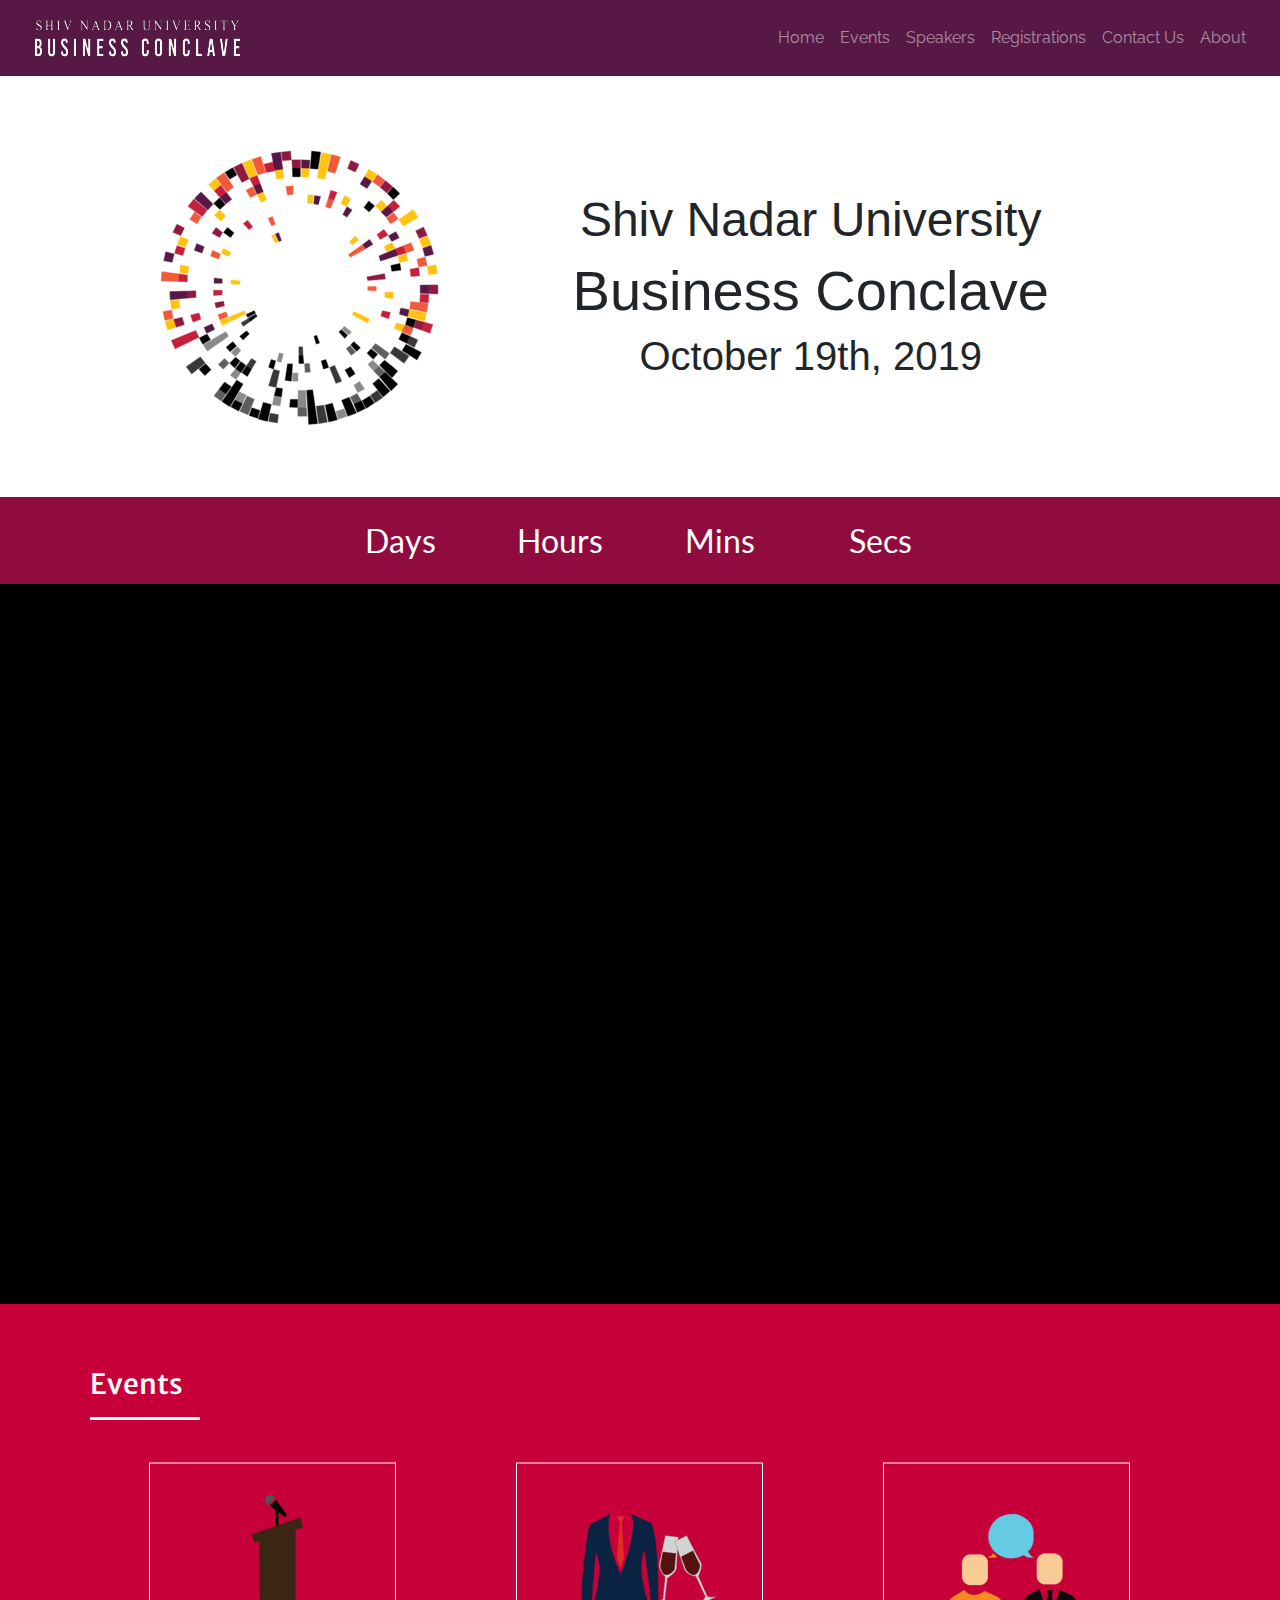
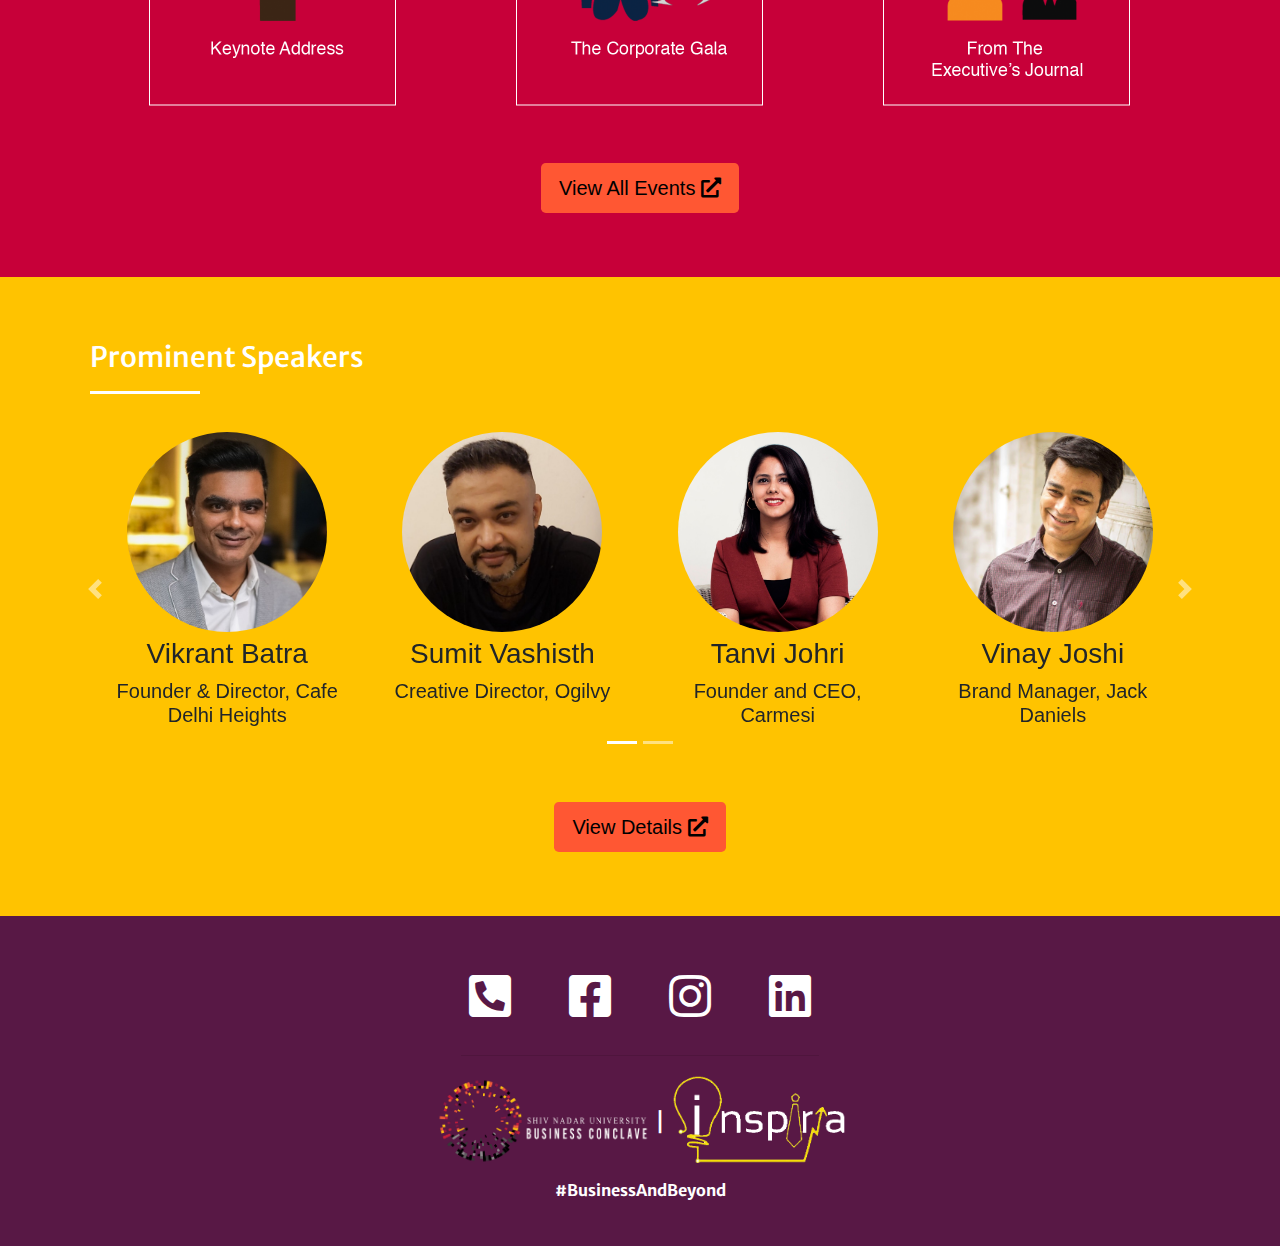
<file: index.html>
<!DOCTYPE html>
<html lang="en" dir="ltr">

<head>
  <meta charset="utf-8">
  <meta name="viewport" content="width=device-width, initial-scale=1.0">
  <title>SNU Business Conclave 2019</title>
  <link rel="icon" href="images/favicon.png">
  <link rel="stylesheet" href="https://stackpath.bootstrapcdn.com/bootstrap/4.3.1/css/bootstrap.min.css" integrity="sha384-ggOyR0iXCbMQv3Xipma34MD+dH/1fQ784/j6cY/iJTQUOhcWr7x9JvoRxT2MZw1T" crossorigin="anonymous">
  <link href="https://cdnjs.cloudflare.com/ajax/libs/font-awesome/5.10.2/css/all.css" rel="stylesheet">
  <link href="https://fonts.googleapis.com/css?family=Lato:900|Merriweather+Sans:300|Raleway:700&display=swap" rel="stylesheet">
  <script src="https://code.jquery.com/jquery-3.3.1.slim.min.js" integrity="sha384-q8i/X+965DzO0rT7abK41JStQIAqVgRVzpbzo5smXKp4YfRvH+8abtTE1Pi6jizo" crossorigin="anonymous"></script>
  <script src="https://cdnjs.cloudflare.com/ajax/libs/popper.js/1.14.7/umd/popper.min.js" integrity="sha384-UO2eT0CpHqdSJQ6hJty5KVphtPhzWj9WO1clHTMGa3JDZwrnQq4sF86dIHNDz0W1" crossorigin="anonymous"></script>
  <script src="https://stackpath.bootstrapcdn.com/bootstrap/4.3.1/js/bootstrap.min.js" integrity="sha384-JjSmVgyd0p3pXB1rRibZUAYoIIy6OrQ6VrjIEaFf/nJGzIxFDsf4x0xIM+B07jRM" crossorigin="anonymous"></script>
  <link rel="stylesheet" href="styles.css">
</head>

<body>
  <nav class="navbar sticky-top navbar-expand-lg navbar-dark">
    <a class="navbar-brand"><img src="images/brand.png" alt="Brand Image"></a>
    <button class="navbar-toggler" type="button" data-toggle="collapse" data-target="#navbarNav" aria-controls="navbarNav" aria-expanded="false" aria-label="Toggle navigation">
      <span class="navbar-toggler-icon"></span>
    </button>
    <div class="collapse navbar-collapse" id="navbarNav">
      <div class="ml-auto">
        <ul class="navbar-nav">
          <li class="nav-item">
            <a data-toggle="collapse" data-target="#navbarNav" class="nav-link scroll" href=".main-div">Home</a>
          </li>
          <li class="nav-item">
            <a data-toggle="collapse" data-target="#navbarNav" class="nav-link scroll" href="events.html" onclick="window.open('events.html','_self')">Events</a>
          </li>
          <li class="nav-item">
            <a data-toggle="collapse" data-target="#navbarNav" class="nav-link scroll" href="speakers.html" onclick="window.open('speakers.html','_self')">Speakers</a>
          </li>
          <li class="nav-item">
            <a href="registrations.html" onclick="window.open('registrations.html','_self')" data-toggle="collapse" data-target="#navbarNav" class="nav-link">Registrations</a>
          </li>
          <li class="nav-item">
            <a data-toggle="collapse" data-target="#navbarNav" class="nav-link scroll" href=".footer">Contact Us</a>
          </li>
          <li class="nav-item">
            <a href="about.html" onclick="window.open('about.html','_self')" data-toggle="collapse" data-target="#navbarNav" class="nav-link">About</a>
          </li>
        </ul>
      </div>
    </div>
  </nav>

  <div class="main-div padding-home center-align">
    <div class="row">
      <div class="col-lg-4">
        <img class="spinner" src="images/spinner.png" alt="">
      </div>
      <div class="col-lg-8 padding-tp">
        <h1>Shiv Nadar University</h1>
        <h2 class="BC">Business Conclave</h2>
        <h2>October 19th, 2019</h2>
      </div>
    </div>
  </div>
  <div class="row cd-div" style="background-color: #900c3f;">
    <div class="countdown col-3">
      <span class="days"></span>
      <span class="cspan">Days</span>
    </div>
    <div class="countdown col-3">
      <span class="hours"></span>
      <span class="cspan">Hours</span>
    </div>
    <div class="countdown col-3">
      <span class="mins"></span>
      <span class="cspan">Mins</span>
    </div>
    <div class="countdown col-3">
      <span class="secs"></span>
      <span class="cspan">Secs</span>
    </div>
  </div>

  <div class="trailer">
    <iframe width="853" height="480" src="https://www.youtube.com/embed/M_-v1mjQVXk" frameborder="0" allow="accelerometer; autoplay; encrypted-media; gyroscope; picture-in-picture" allowfullscreen></iframe>
  </div>

  <div class="events padding" id="events">
    <div class="heading">
      <h3>Events</h3>
      <hr align="left">
    </div>
    <div class="row">
      <div class="col-md-4">
        <button type="button" class="e-btn" data-toggle="modal" data-target="#exampleModal1">
          <img class="ev-img" src="images/keynote_outer.png" alt="Event 1">
        </button>

        <div class="modal fade" id="exampleModal1" tabindex="-1" role="dialog" aria-labelledby="exampleModalLabel1" aria-hidden="true">
          <div class="modal-dialog" role="document">
            <div class="modal-content">
              <div class="modal-header">
                <h5 class="modal-title" id="exampleModalLabel1">Keynote Address</h5>
                <button type="button" class="close" data-dismiss="modal" aria-label="Close">
                  <span aria-hidden="true">&times;</span>
                </button>
              </div>
              <div class="modal-body center-align">
                <img src="images/keynote.png" alt="">
                <div class="ev-desc">For our delegates, a refreshing and insightful Keynote speech shall mark the start of this to-be eventful day.</div>
              </div>
            </div>
          </div>
        </div>
      </div>

      <div class="col-md-4">
        <button type="button" class="e-btn" data-toggle="modal" data-target="#exampleModal2">
          <img class="ev-img" src="images/gala_outer.png" alt="Event 2">
        </button>
        <div class="modal fade" id="exampleModal2" tabindex="-1" role="dialog" aria-labelledby="exampleModalLabel2" aria-hidden="true">
          <div class="modal-dialog" role="document">
            <div class="modal-content">
              <div class="modal-header">
                <h5 class="modal-title" id="exampleModalLabel2">The Corporate Gala</h5>
                <button type="button" class="close" data-dismiss="modal" aria-label="Close">
                  <span aria-hidden="true">&times;
                  </span>
                </button>
              </div>
              <div class="modal-body center-align">
                <img src="images/gala.png" alt="">
                <div class="ev-desc">This to-be memorable day shall be summed up with the much-awaited corporate gala - something no event of this scale has offered, ever. Bring out your suit and join us as we gather around round tables and network
                  with our peers and experts over high tea. The gala will also mark the prize distribution for the competitions!
                </div>
              </div>
            </div>
          </div>
        </div>
      </div>

      <div class="col-md-4">
        <button type="button" class="e-btn" data-toggle="modal" data-target="#exampleModal3">
          <img class="ev-img" src="images/ej_outer.png" alt="Event 3">
        </button>
        <div class="modal fade" id="exampleModal3" tabindex="-1" role="dialog" aria-labelledby="exampleModalLabel3" aria-hidden="true">
          <div class="modal-dialog" role="document">
            <div class="modal-content">
              <div class="modal-header">
                <h5 class="modal-title" id="exampleModalLabel3">From The Executive's Journal</h5>
                <button type="button" class="close" data-dismiss="modal" aria-label="Close">
                  <span aria-hidden="true">&times;
                  </span>
                </button>
              </div>
              <div class="modal-body center-align">
                <img src="images/ej.png" alt="">
                <div class="ev-desc">The Executive’s Journal will promote exchange of thoughts with selected industry leaders to be only left with more excitement and curiosity not only about business, but also about how this event would continue to
                  take shape. The event will take place in the canopies with an intimate audience of 20 per speaker promoting casual and personal conversations.
                </div>
                <div class="center-align">
                  <button type="button" name="button" class="btn mod-btn" onclick="window.open('speakers.html','_self')">View The Lineup</button>
                </div>
              </div>
            </div>
          </div>
        </div>
      </div>
    </div>
    <div class="center-align">
      <button class="btn-lg ev-btn" type="button" name="button" onclick="window.open('events.html','_self')">View All Events <i class="fa fa-external-link-alt"></i></button>
    </div>
  </div>

  <div class="speakers" id="speakers">
    <div class="speakers-lg padding">
      <div class="heading">
        <h3>Prominent Speakers</h3>
        <hr align="left">
      </div>
      <div id="speakersCarousel-lg" class="carousel slide" data-ride="carousel" data-interval="5000">
        <ol class="carousel-indicators">
          <li data-target="#speakersCarousel-lg" data-slide-to="0" class="active carousel-ind"></li>
          <li class="carousel-ind" data-target="#speakersCarousel=lg" data-slide-to="1"></li>
        </ol>
        <div class="carousel-inner">
          <div class="carousel-item active">
            <div class="row">
              <div class="col-sm-3">
                <img class="sp-img" src="images/speaker1.jpg" class="d-block spkr" alt="Speaker 1">
                <h3>Vikrant Batra</h3>
                <h5>Founder & Director, Cafe Delhi Heights</h5>
              </div>
              <div class="col-sm-3">
                <img class="sp-img" src="images/speaker2.jpg" class="d-block spkr" alt="Speaker 2">
                <h3>Sumit Vashisth</h3>
                <h5>Creative Director, Ogilvy</h5>
              </div>
              <div class="col-sm-3">
                <img class="sp-img" src="images/speaker3.jpg" class="d-block spkr" alt="Speaker 3">
                <h3>Tanvi Johri</h3>
                <h5>Founder and CEO, Carmesi </h5>
              </div>
              <div class="col-sm-3">
                <img class="sp-img" src="images/speaker4.jpg" class="d-block spkr" alt="Speaker 4">
                <h3>Vinay Joshi</h3>
                <h5>Brand Manager, Jack Daniels</h5>
              </div>
            </div>
          </div>
          <div class="carousel-item">
            <div class="row">
              <div class="col-sm-3">
                <img class="sp-img" src="images/speaker5.jpg" class="d-block spkr" alt="Speaker 5">
                <h3>Priya Prakash</h3>
                <h5>Founder & CEO, HealthSetGo</h5>
              </div>
              <div class="col-sm-3">
                <img class="sp-img" src="images/speaker6.jpg" class="d-block spkr" alt="Speaker 6">
                <h3>Bithal Bharadwaj</h3>
                <h5>Chief Information Security Officer, General Electric</h5>
              </div>
              <div class="col-sm-3">
                <img class="sp-img" src="images/speaker7.jpg" class="d-block spkr" alt="Speaker 7">
                <h3>Arjun Bahl</h3>
                <h5>Co-Founder - St+Art Foundation</h5>
              </div>
              <div class="col-sm-3">
                <img class="sp-img" src="images/speaker8.png" class="d-block spkr" alt="Speaker 8">
                <h3>Sameer Dhanrajani</h3>
                <h5>Chief Strategy Officer, Fractal Analytics</h5>
              </div>
            </div>
          </div>
        </div>
        <a class="carousel-control-prev carousel-left" href="#speakersCarousel-lg" role="button" data-slide="prev">
          <span class="carousel-control-prev-icon" aria-hidden="true"></span>
          <span class="sr-only">Previous</span>
        </a>
        <a class="carousel-control-next carousel-right" href="#speakersCarousel-lg" role="button" data-slide="next">
          <span class="carousel-control-next-icon" aria-hidden="true"></span>
          <span class="sr-only">Next</span>
        </a>
      </div>
      <div class="center-align">
        <button class="btn-lg ev-btn" type="button" name="button" onclick="window.open('speakers.html','_self')">View Details <i class="fa fa-external-link-alt"></i></button>
      </div>
    </div>
    <div class="speakers-sm">
      <div class="heading">
        <h3>Prominent Speakers</h3>
        <hr align="left">
      </div>
      <div id="speakersCarousel-sm" class="carousel slide" data-ride="carousel" data-interval="5000">
        <ol class="carousel-indicators">
          <li data-target="#speakersCarousel-sm" data-slide-to="0" class="active carousel-ind"></li>
          <li class="carousel-ind" data-target="#speakersCarousel-sm" data-slide-to="1"></li>
          <li class="carousel-ind" data-target="#speakersCarousel-sm" data-slide-to="2"></li>
          <li class="carousel-ind" data-target="#speakersCarousel-sm" data-slide-to="3"></li>
          <li class="carousel-ind" data-target="#speakersCarousel-sm" data-slide-to="4"></li>
          <li class="carousel-ind" data-target="#speakersCarousel-sm" data-slide-to="5"></li>
          <li class="carousel-ind" data-target="#speakersCarousel-sm" data-slide-to="6"></li>
          <li class="carousel-ind" data-target="#speakersCarousel-sm" data-slide-to="7"></li>
        </ol>
        <div class="carousel-inner">
          <div class="carousel-item active">
            <img class="sp-img" src="images/speaker1.jpg" class="d-block spkr" alt="Speaker 1">
            <h3>Vikrant Batra</h3>
            <h5>Founder & Director, Cafe Delhi Heights</h5>
          </div>
          <div class="carousel-item">
            <img class="sp-img" src="images/speaker2.jpg" class="d-block spkr" alt="Speaker 2">
            <h3>Sumit Vashisth</h3>
            <h5>Creative Director, Ogilvy</h5>
          </div>
          <div class="carousel-item">
            <img class="sp-img" src="images/speaker3.jpg" class="d-block spkr" alt="Speaker 3">
            <h3>Tanvi Johri</h3>
            <h5>Founder and CEO, Carmesi</h5>
          </div>
          <div class="carousel-item">
            <img class="sp-img" src="images/speaker4.jpg" class="d-block spkr" alt="Speaker 4">
            <h3>Vinay Josh</h3>
            <h5>Brand Manager, Jack Daniels</h5>
          </div>
          <div class="carousel-item">
            <img class="sp-img" src="images/speaker5.jpg" class="d-block spkr" alt="Speaker 5">
            <h3>Priya Prakash</h3>
            <h5>Founder & CEO, HealthSetGo</h5>
          </div>
          <div class="carousel-item">
            <img class="sp-img" src="images/speaker6.jpg" class="d-block spkr" alt="Speaker 6">
            <h3>Bithal Bharadwaj</h3>
            <h5>Chief Information Security Officer, General Electric</h5>
          </div>
          <div class="carousel-item">
            <img class="sp-img" src="images/speaker7.jpg" class="d-block spkr" alt="Speaker 7">
            <h3>Arjun Bahl</h3>
            <h5>Co-Founder - St+Art Foundation</h5>
          </div>
          <div class="carousel-item">
            <img class="sp-img" src="images/speaker8.png" class="d-block spkr" alt="Speaker 8">
            <h3>Sameer Dhanrajani</h3>
            <h5>Chief Strategy Officer, Fractal Analytic</h5>
          </div>
        </div>
        <a class="carousel-control-prev" href="#speakersCarousel-sm" role="button" data-slide="prev">
          <span class="carousel-control-prev-icon" aria-hidden="true"></span>
          <span class="sr-only">Previous</span>
        </a>
        <a class="carousel-control-next" href="#speakersCarousel-sm" role="button" data-slide="next">
          <span class="carousel-control-next-icon" aria-hidden="true"></span>
          <span class="sr-only">Next</span>
        </a>
      </div>
      <div class="center-align">
        <button class="btn-lg ev-btn" type="button" name="button" onclick="window.open('speakers.html','_self')">View Details <i class="fa fa-external-link-alt"></i></button>
      </div>
    </div>
  </div>

  <footer class="footer" id="footer">

    <button class="socials drop" style="background:transparent; border: none;" type="button" id="dropdownMenuButton" data-toggle="dropdown" aria-haspopup="true" aria-expanded="false">
      <i class="fas fa-phone-square-alt fa-3x"></i></button>
    <div class="dropdown-menu" aria-labelledby="dropdownMenuLink">
      <a class="dropdown-item">+91 78993 58052 Anoushka</a>
      <a class="dropdown-item">+91 72590 25733 Meera</a>
      <a class="dropdown-item">+91 79895 93098 Siri</a>
      <a class="dropdown-item">+91 84988 64446 Suswara</a>
    </div>
    <a href="https://www.facebook.com/inspiria.scs/ " target="_blank"><i class="socials fab fa-facebook-square fa-3x"></i></a>
    <a href="https://instagram.com/snubusinessconclave?igshid=1du2h6yh53gbs" target="_blank"><i class="socials fab fa-instagram fa-3x"></i></a>
    <a href="http://linkedin.com/in/inspiria-snu-b55515168" target="_blank"><i class="socials fab fa-linkedin fa-3x"></i></a>
    <hr>
    <img class="snubc" src="images/snubc.png" alt="SNUBC">
    <span class="ftext">|</span>
    <img class="inspiria" src="images/inspiria.png" alt="Inspiria">
    <br>
    <h6 class="Bab">#BusinessAndBeyond</h6>
  </footer>

  <script src="https://ajax.googleapis.com/ajax/libs/jquery/3.4.1/jquery.min.js"></script>
  <script type="text/javascript" src="index.js"></script>
</body>

</html>
</file>
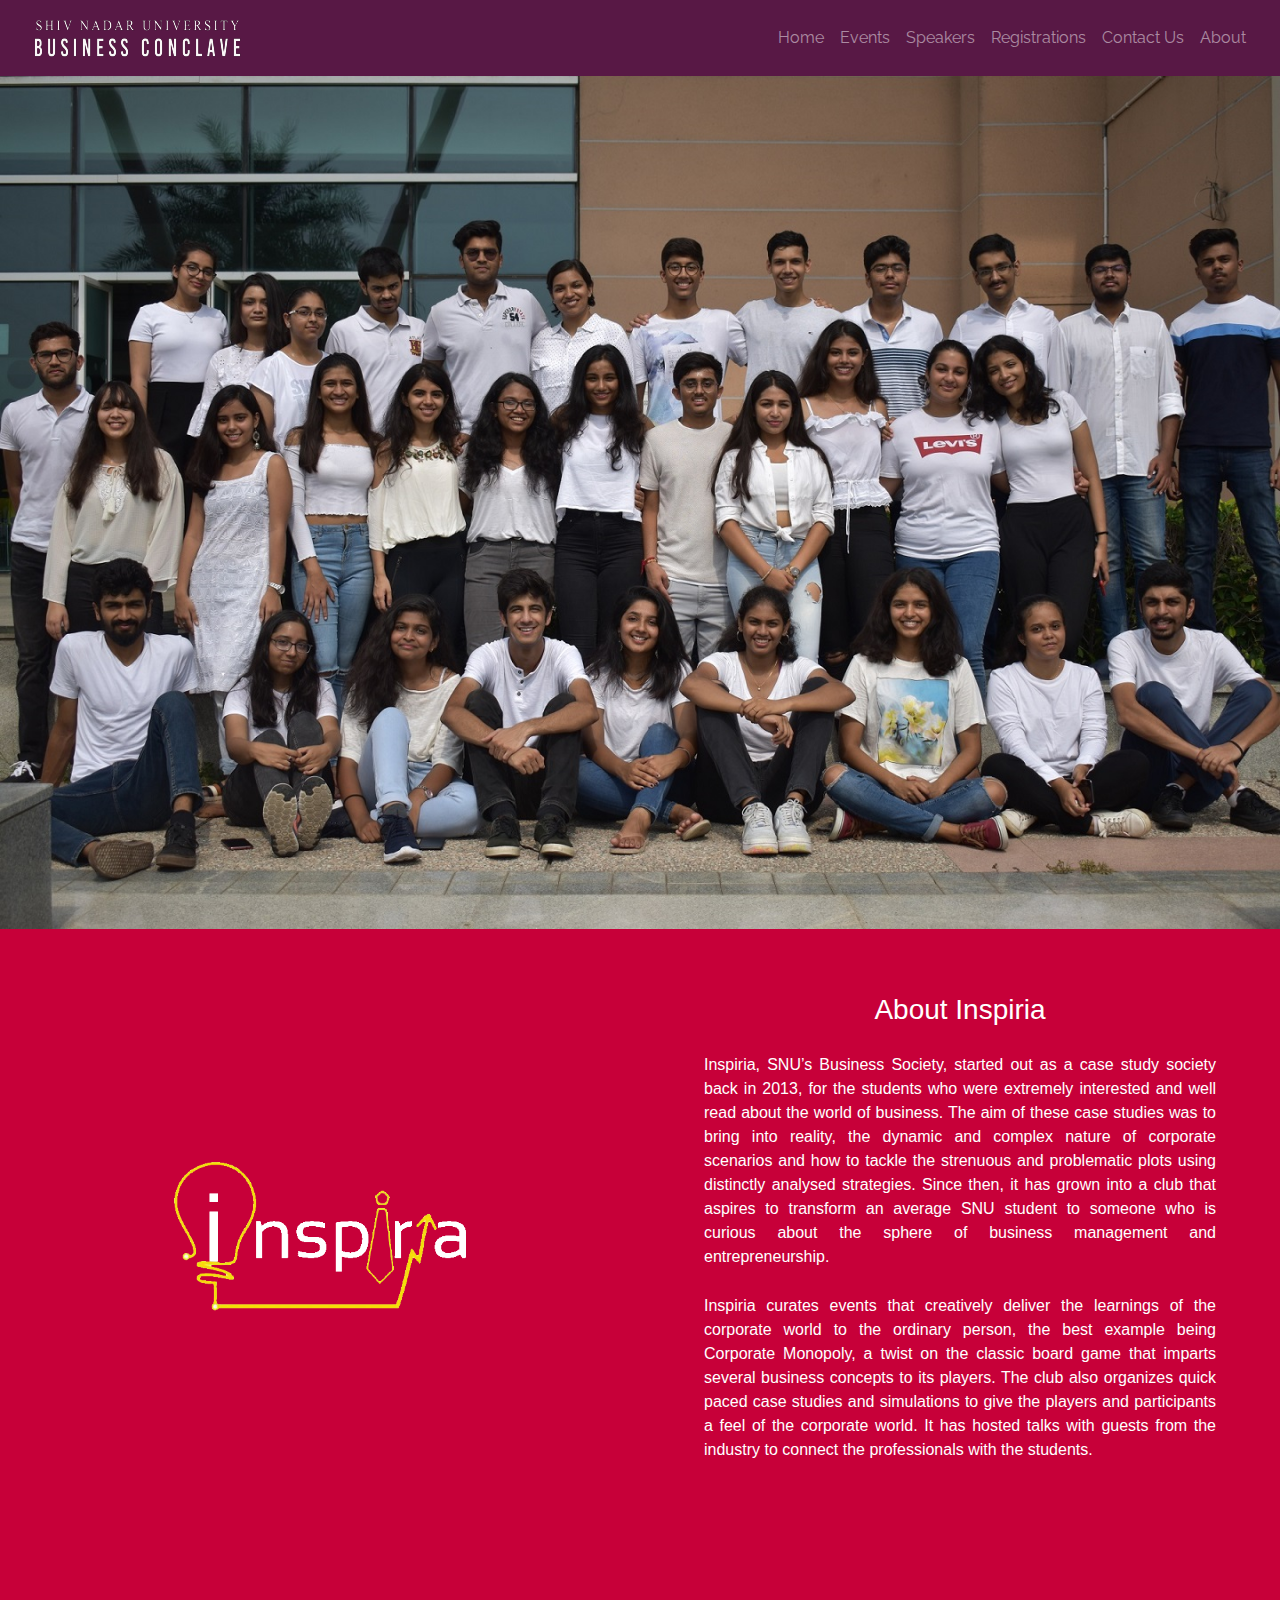
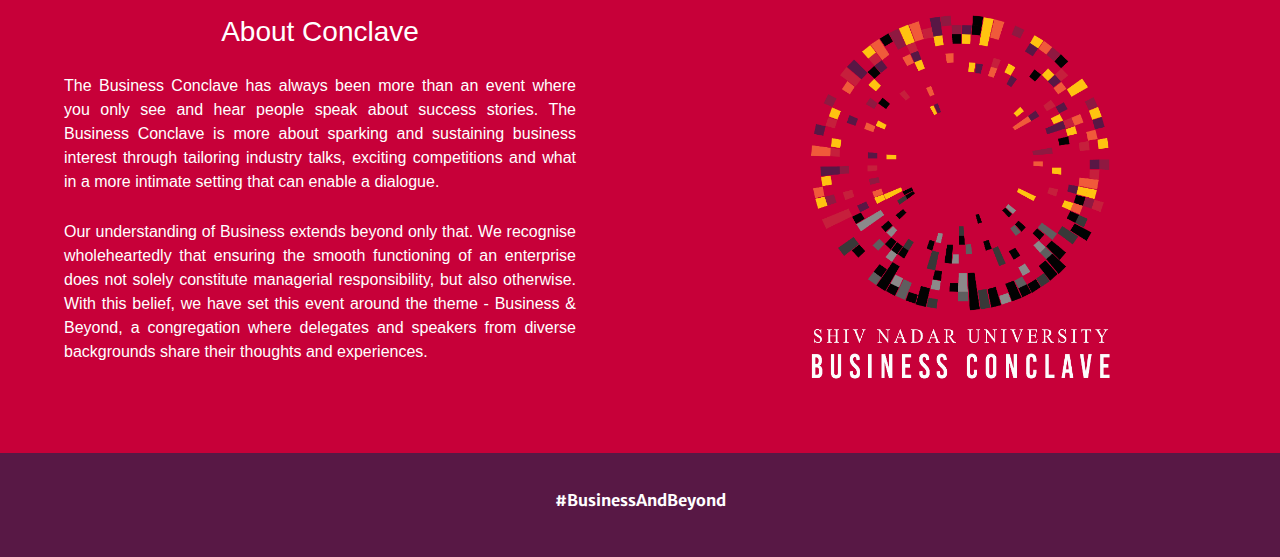
<file: about.html>
<!DOCTYPE html>
<html lang="en" dir="ltr">

<head>
  <meta charset="utf-8">
  <meta name="viewport" content="width=device-width, initial-scale=1.0">
  <title>SNU Business Conclave 2019</title>
  <link rel="icon" href="images/favicon.png">
  <link rel="stylesheet" href="https://stackpath.bootstrapcdn.com/bootstrap/4.3.1/css/bootstrap.min.css" integrity="sha384-ggOyR0iXCbMQv3Xipma34MD+dH/1fQ784/j6cY/iJTQUOhcWr7x9JvoRxT2MZw1T" crossorigin="anonymous">
  <link href="https://cdnjs.cloudflare.com/ajax/libs/font-awesome/5.10.2/css/all.css" rel="stylesheet">
  <link href="https://fonts.googleapis.com/css?family=Lato:900|Merriweather+Sans:300|Raleway:700&display=swap" rel="stylesheet">
  <script src="https://code.jquery.com/jquery-3.3.1.slim.min.js" integrity="sha384-q8i/X+965DzO0rT7abK41JStQIAqVgRVzpbzo5smXKp4YfRvH+8abtTE1Pi6jizo" crossorigin="anonymous"></script>
  <script src="https://cdnjs.cloudflare.com/ajax/libs/popper.js/1.14.7/umd/popper.min.js" integrity="sha384-UO2eT0CpHqdSJQ6hJty5KVphtPhzWj9WO1clHTMGa3JDZwrnQq4sF86dIHNDz0W1" crossorigin="anonymous"></script>
  <script src="https://stackpath.bootstrapcdn.com/bootstrap/4.3.1/js/bootstrap.min.js" integrity="sha384-JjSmVgyd0p3pXB1rRibZUAYoIIy6OrQ6VrjIEaFf/nJGzIxFDsf4x0xIM+B07jRM" crossorigin="anonymous"></script>
  <link rel="stylesheet" href="styles.css">
</head>

<body>
  <nav class="navbar sticky-top navbar-expand-lg navbar-dark">
    <a class="navbar-brand" href="#"><img src="images/brand.png" alt="Brand Image"></a>
    <button class="navbar-toggler" type="button" data-toggle="collapse" data-target="#navbarNav" aria-controls="navbarNav" aria-expanded="false" aria-label="Toggle navigation">
      <span class="navbar-toggler-icon"></span>
    </button>
    <div class="collapse navbar-collapse" id="navbarNav">
      <div class="ml-auto">
        <ul class="navbar-nav">
          <li class="nav-item">
            <a data-toggle="collapse" data-target="#navbarNav" class="nav-link" href="index.html" onclick="window.open('index.html','_self')">Home</a>
          </li>
          <li class="nav-item">
            <a data-toggle="collapse" data-target="#navbarNav" class="nav-link" href="index.html#events" onclick="window.open('events.html','_self')">Events</a>
          </li>
          <li class="nav-item">
            <a data-toggle="collapse" data-target="#navbarNav" class="nav-link" href="index.html#speakers" onclick="window.open('speakers.html','_self')">Speakers</a>
          </li>
          <li class="nav-item">
            <a data-toggle="collapse" data-target="#navbarNav" class="nav-link" href="about.html" onclick="window.open('registrations.html','_self')" target="_self">Registrations</a>
          </li>
          <li class="nav-item">
            <a data-toggle="collapse" data-target="#navbarNav" class="nav-link" href="#index.html#footer" onclick="window.open('index.html#footer','_self')">Contact Us</a>
          </li>
          <li class="nav-item">
            <a data-toggle="collapse" data-target="#navbarNav" class="nav-link" href="about.html" onclick="window.open('about.html','_self')" target="_self">About</a>
          </li>
        </ul>
      </div>
    </div>
  </nav>

  <div class="aboutus">
    <img  src="images/about.JPG" alt="">
  </div>

  <div class="aboutinfo">
    <div class="row">
      <div class="col-lg-6 grid">
        <img class="about-inspiria" src="images/inspiria.png" alt="">
      </div>
      <div class="col-lg-6 grid">
        <h3>About Inspiria</h3>
        <p class="about-par">Inspiria, SNU’s Business Society, started out as a case study society back in 2013, for the students who were extremely interested and well read about the world of business. The aim of these case studies was to bring into reality, the
          dynamic and complex nature of corporate scenarios and how to tackle the strenuous and problematic plots using distinctly analysed strategies. Since then, it has grown into a club that aspires to transform an average SNU student to someone
          who is curious about the sphere of business management and entrepreneurship.</p>
        <p class="about-par"> Inspiria curates events that creatively deliver the learnings of the corporate world to the ordinary person, the best example being Corporate Monopoly, a twist on the classic board game that imparts several business concepts to its
          players.
          The club also organizes quick paced case studies and simulations to give the players and participants a feel of the corporate world. It has hosted talks with guests from the industry to connect the professionals with the students.</p>

      </div>
    </div>
    <div class="row">
      <div class="col-lg-6 grid o2">
        <h3>About Conclave</h3>
        <p class="about-par">The Business Conclave has always been more than an event where you only see and hear people speak about success stories. The Business Conclave is more about sparking and sustaining business interest through tailoring industry talks, exciting competitions and what in a more intimate setting that can enable a dialogue. </p>
        <p class="about-par">Our understanding of Business extends beyond only that. We recognise wholeheartedly that ensuring the smooth functioning of an enterprise does not solely constitute managerial responsibility, but also otherwise. With this belief, we have set this event around the theme - Business & Beyond, a congregation where delegates and speakers from diverse backgrounds share their thoughts and experiences.</p>
      </div>
      <div class="col-lg-6 grid o1">
        <img class="about-bc" src="images/bc top.png" alt="">
      </div>
    </div>
  </div>
  <footer class="footer">
    <h6 class="Bab">#BusinessAndBeyond</h6>
  </footer>
  <script src="https://ajax.googleapis.com/ajax/libs/jquery/3.4.1/jquery.min.js"></script>
  <script type="text/javascript" src="index.js"></script>
</body>

</html>
</file>
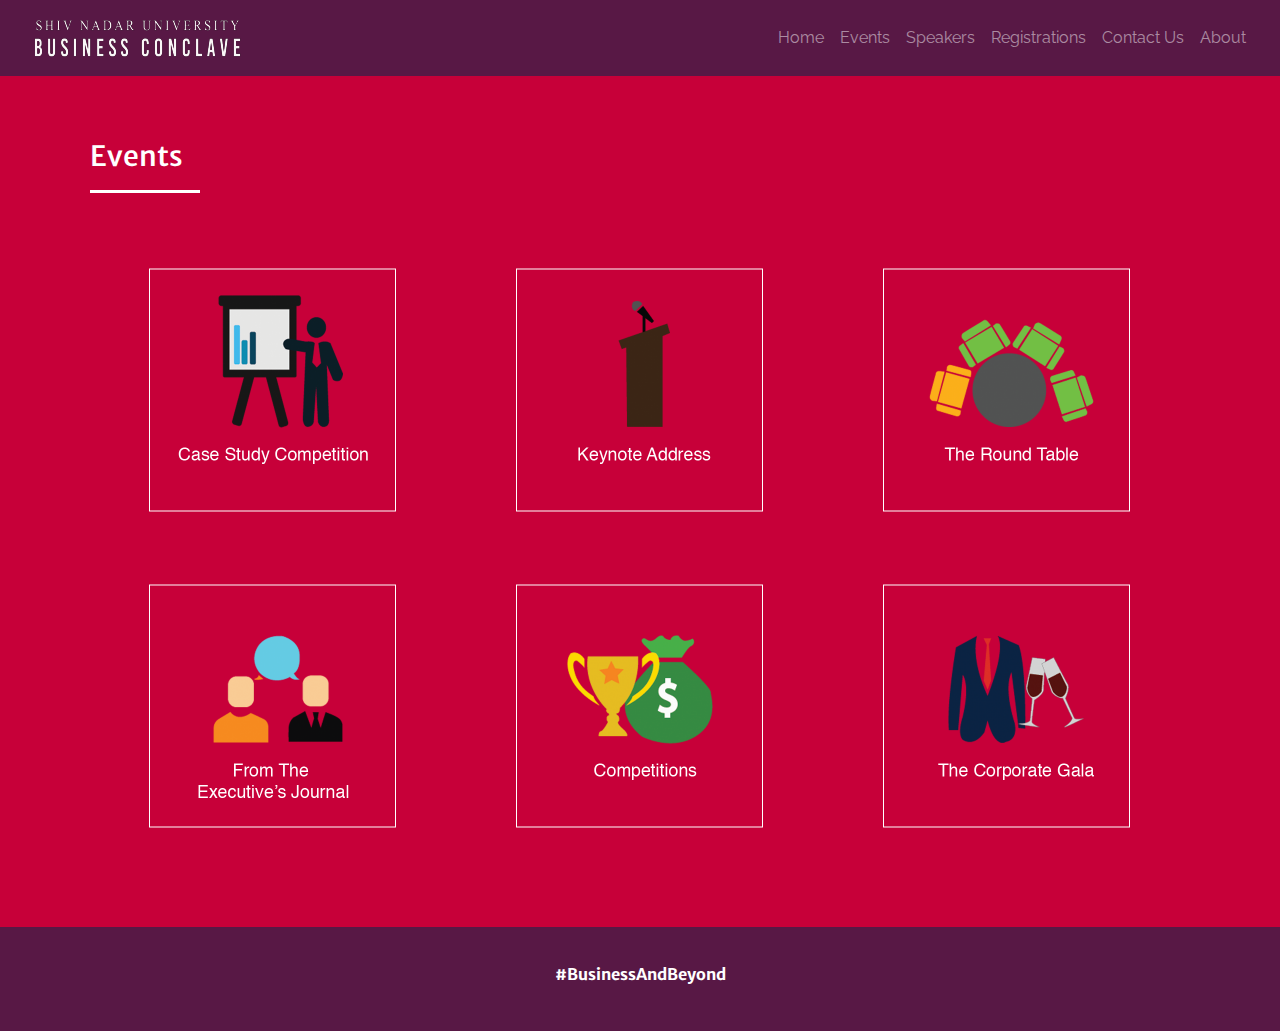
<file: events.html>
<!DOCTYPE html>
<html lang="en" dir="ltr">

<head>
  <meta charset="utf-8">
  <meta name="viewport" content="width=device-width, initial-scale=1.0">
  <title>SNU Business Conclave 2019</title>
  <link rel="icon" href="images/favicon.png">
  <link rel="stylesheet" href="https://stackpath.bootstrapcdn.com/bootstrap/4.3.1/css/bootstrap.min.css" integrity="sha384-ggOyR0iXCbMQv3Xipma34MD+dH/1fQ784/j6cY/iJTQUOhcWr7x9JvoRxT2MZw1T" crossorigin="anonymous">
  <link href="https://cdnjs.cloudflare.com/ajax/libs/font-awesome/5.10.2/css/all.css" rel="stylesheet">
  <link href="https://fonts.googleapis.com/css?family=Lato:900|Merriweather+Sans:300|Raleway:700&display=swap" rel="stylesheet">
  <script src="https://code.jquery.com/jquery-3.3.1.slim.min.js" integrity="sha384-q8i/X+965DzO0rT7abK41JStQIAqVgRVzpbzo5smXKp4YfRvH+8abtTE1Pi6jizo" crossorigin="anonymous"></script>
  <script src="https://cdnjs.cloudflare.com/ajax/libs/popper.js/1.14.7/umd/popper.min.js" integrity="sha384-UO2eT0CpHqdSJQ6hJty5KVphtPhzWj9WO1clHTMGa3JDZwrnQq4sF86dIHNDz0W1" crossorigin="anonymous"></script>
  <script src="https://stackpath.bootstrapcdn.com/bootstrap/4.3.1/js/bootstrap.min.js" integrity="sha384-JjSmVgyd0p3pXB1rRibZUAYoIIy6OrQ6VrjIEaFf/nJGzIxFDsf4x0xIM+B07jRM" crossorigin="anonymous"></script>
  <link rel="stylesheet" href="styles.css">
</head>

<body>
  <nav class="navbar sticky-top navbar-expand-lg navbar-dark">
    <a class="navbar-brand" href="#"><img src="images/brand.png" alt="Brand Image"></a>
    <button class="navbar-toggler" type="button" data-toggle="collapse" data-target="#navbarNav" aria-controls="navbarNav" aria-expanded="false" aria-label="Toggle navigation">
      <span class="navbar-toggler-icon"></span>
    </button>
    <div class="collapse navbar-collapse" id="navbarNav">
      <div class="ml-auto">
        <ul class="navbar-nav">
          <li class="nav-item">
            <a data-toggle="collapse" data-target="#navbarNav" class="nav-link" href="index.html" onclick="window.open('index.html','_self')">Home</a>
          </li>
          <li class="nav-item">
            <a data-toggle="collapse" data-target="#navbarNav" class="nav-link" href="index.html#events" onclick="window.open('events.html','_self')">Events</a>
          </li>
          <li class="nav-item">
            <a data-toggle="collapse" data-target="#navbarNav" class="nav-link" href="index.html#speakers" onclick="window.open('speakers.html','_self')">Speakers</a>
          </li>
          <li class="nav-item">
            <a href="registrations.html" onclick="window.open('registrations.html','_self')" data-toggle="collapse" data-target="#navbarNav" class="nav-link">Registrations</a>
          </li>
          <li class="nav-item">
            <a data-toggle="collapse" data-target="#navbarNav" class="nav-link" href="#index.html#footer" onclick="window.open('index.html#footer','_self')">Contact Us</a>
          </li>
          <li class="nav-item">
            <a data-toggle="collapse" data-target="#navbarNav" class="nav-link" href="about.html" onclick="window.open('about.html','_self')">About</a>
          </li>
        </ul>
      </div>
    </div>
  </nav>

  <div class="all-events padding">
    <div class="heading">
      <h3>Events</h3>
      <hr align="left">
    </div>
    <div class="erow row">
      <div class="col-md-4">
        <button type="button" class="e-btn" data-toggle="modal" data-target="#exampleModal1">
          <img class="ev-img" src="images/cs_outer.png" alt="Event 1">
        </button>

        <div class="modal fade" id="exampleModal1" tabindex="-1" role="dialog" aria-labelledby="exampleModalLabel" aria-hidden="true">
          <div class="modal-dialog" role="document">
            <div class="modal-content">
              <div class="modal-header">
                <h5 class="modal-title" id="exampleModalLabel1">Case Study Competition</h5>
                <button type="button" class="close" data-dismiss="modal" aria-label="Close">
                  <span aria-hidden="true">&times;</span>
                </button>
              </div>
              <div class="modal-body">
                <img class="" src="images/cs.png" alt="">
                <div class="ev-desc">The day would start off early for those delegates lucky enough to qualify to the final round of our engaging case study challenge to take home prize money of INR 25,000.</div>
              </div>
            </div>
          </div>
        </div>
      </div>

      <div class="col-md-4">
        <button type="button" class="e-btn" data-toggle="modal" data-target="#exampleModal2">
          <img class="ev-img" src="images/keynote_outer.png" alt="Event 2">
        </button>

        <div class="modal fade" id="exampleModal2" tabindex="-1" role="dialog" aria-labelledby="exampleModalLabel" aria-hidden="true">
          <div class="modal-dialog" role="document">
            <div class="modal-content">
              <div class="modal-header">
                <h5 class="modal-title" id="exampleModalLabel2">Keynote Address</h5>
                <button type="button" class="close" data-dismiss="modal" aria-label="Close">
                  <span aria-hidden="true">&times;</span>
                </button>
              </div>
              <div class="modal-body">
                <img class="" src="images/keynote.png" alt="">
                <div class="ev-desc">For our delegates, a refreshing and insightful Keynote speech shall mark the start of this to-be eventful day.</div>
              </div>
            </div>
          </div>
        </div>
      </div>

      <div class="col-md-4">
        <button type="button" class="e-btn" data-toggle="modal" data-target="#exampleModal3">
          <img class="ev-img" src="images/rt_outer.png" alt="Event 3">
        </button>

        <div class="modal fade" id="exampleModal3" tabindex="-1" role="dialog" aria-labelledby="exampleModalLabel" aria-hidden="true">
          <div class="modal-dialog" role="document">
            <div class="modal-content">
              <div class="modal-header">
                <h5 class="modal-title" id="exampleModalLabel3">The Round Table</h5>
                <button type="button" class="close" data-dismiss="modal" aria-label="Close">
                  <span aria-hidden="true">&times;</span>
                </button>
              </div>
              <div class="modal-body">
                <img class="" src="images/rt.png" alt="">
                <div class="ev-desc">The Round Table, conclave’s intriguing panel discussion will discuss the effects AI, automation and technology on the future of business and the job market.</div>
              </div>
            </div>
          </div>
        </div>
      </div>
    </div>
    <div class="erow row">
      <div class="col-md-4">
        <button type="button" class="e-btn" data-toggle="modal" data-target="#exampleModal4">
          <img class="ev-img" src="images/ej_outer.png" alt="Event 4">
        </button>

        <div class="modal fade" id="exampleModal4" tabindex="-1" role="dialog" aria-labelledby="exampleModalLabel" aria-hidden="true">
          <div class="modal-dialog" role="document">
            <div class="modal-content">
              <div class="modal-header">
                <h5 class="modal-title" id="exampleModalLabel4">From The Executive's Journal</h5>
                <button type="button" class="close" data-dismiss="modal" aria-label="Close">
                  <span aria-hidden="true">&times;</span>
                </button>
              </div>
              <div class="modal-body">
                <img class="" src="images/ej.png" alt="">
                <div class="ev-desc">The Executive’s Journal will promote exchange of thoughts with selected industry leaders to be only left with more excitement and curiosity not only about business, but also about how this event would continue to
                  take shape. The event will take place in the canopies with an intimate audience of 20 per speaker promoting casual and personal conversations.</div>
                  <div class="center-align">
                    <button type="button" name="button" class="btn mod-btn" onclick="window.open('speakers.html','_self')">View The Lineup</button>
                  </div>
              </div>
            </div>
          </div>
        </div>
      </div>

      <div class="col-md-4">
        <button type="button" class="e-btn" data-toggle="modal" data-target="#exampleModal5">
          <img class="ev-img" src="images/comp_outer.png" alt="Event 5">
        </button>

        <div class="modal fade" id="exampleModal5" tabindex="-1" role="dialog" aria-labelledby="exampleModalLabel" aria-hidden="true">
          <div class="modal-dialog" role="document">
            <div class="modal-content">
              <div class="modal-header">
                <h5 class="modal-title" id="exampleModalLabel5">Competitions</h5>
                <button type="button" class="close" data-dismiss="modal" aria-label="Close">
                  <span aria-hidden="true">&times;</span>
                </button>
              </div>
              <div class="modal-body">
                <img class="" src="images/comp.png" alt="">
                <div class="ev-desc">Delegates would have the opportunity to participate in one of the three thoughtfully curated competitions based on– Sports, Food or Technology to take home prize money of INR 36,000. It is interesting to note that
                  we do not expect any prior technical knowledge, business or otherwise!</div>
                  <div class="center-align">
                    <button type="button" name="button" class="btn mod-btn" onclick="window.open('https://dare2compete.com/o/snu-business-conclave-19-snu-business-conclave-shiv-nadar-university-snu-greater-noida-89613','_self')">Competition Details</button>
                  </div>
              </div>
            </div>
          </div>
        </div>
      </div>

      <div class="col-md-4">
        <button type="button" class="e-btn" data-toggle="modal" data-target="#exampleModal6">
          <img class="ev-img" src="images/gala_outer.png" alt="Event 6">
        </button>

        <div class="modal fade" id="exampleModal6" tabindex="-1" role="dialog" aria-labelledby="exampleModalLabel" aria-hidden="true">
          <div class="modal-dialog" role="document">
            <div class="modal-content">
              <div class="modal-header">
                <h5 class="modal-title" id="exampleModalLabel6">The Corporate Gala</h5>
                <button type="button" class="close" data-dismiss="modal" aria-label="Close">
                  <span aria-hidden="true">&times;</span>
                </button>
              </div>
              <div class="modal-body">
                <img class="" src="images/gala.png" alt="">
                <div class="ev-desc">This to-be memorable day shall be summed up with the much-awaited corporate gala - something no event of this scale has offered, ever. Bring out your suit and join us as we gather around round tables and network
                  with our peers and experts over high tea. The gala will also mark the prize distribution for the competitions!</div>
              </div>
            </div>
          </div>
        </div>
      </div>
    </div>
  </div>

  <footer class="footer">
    <h6 class="Bab">#BusinessAndBeyond</h6>
  </footer>
  <script src="https://ajax.googleapis.com/ajax/libs/jquery/3.4.1/jquery.min.js"></script>
  <script type="text/javascript" src="index.js"></script>
</body>

</html>
</file>
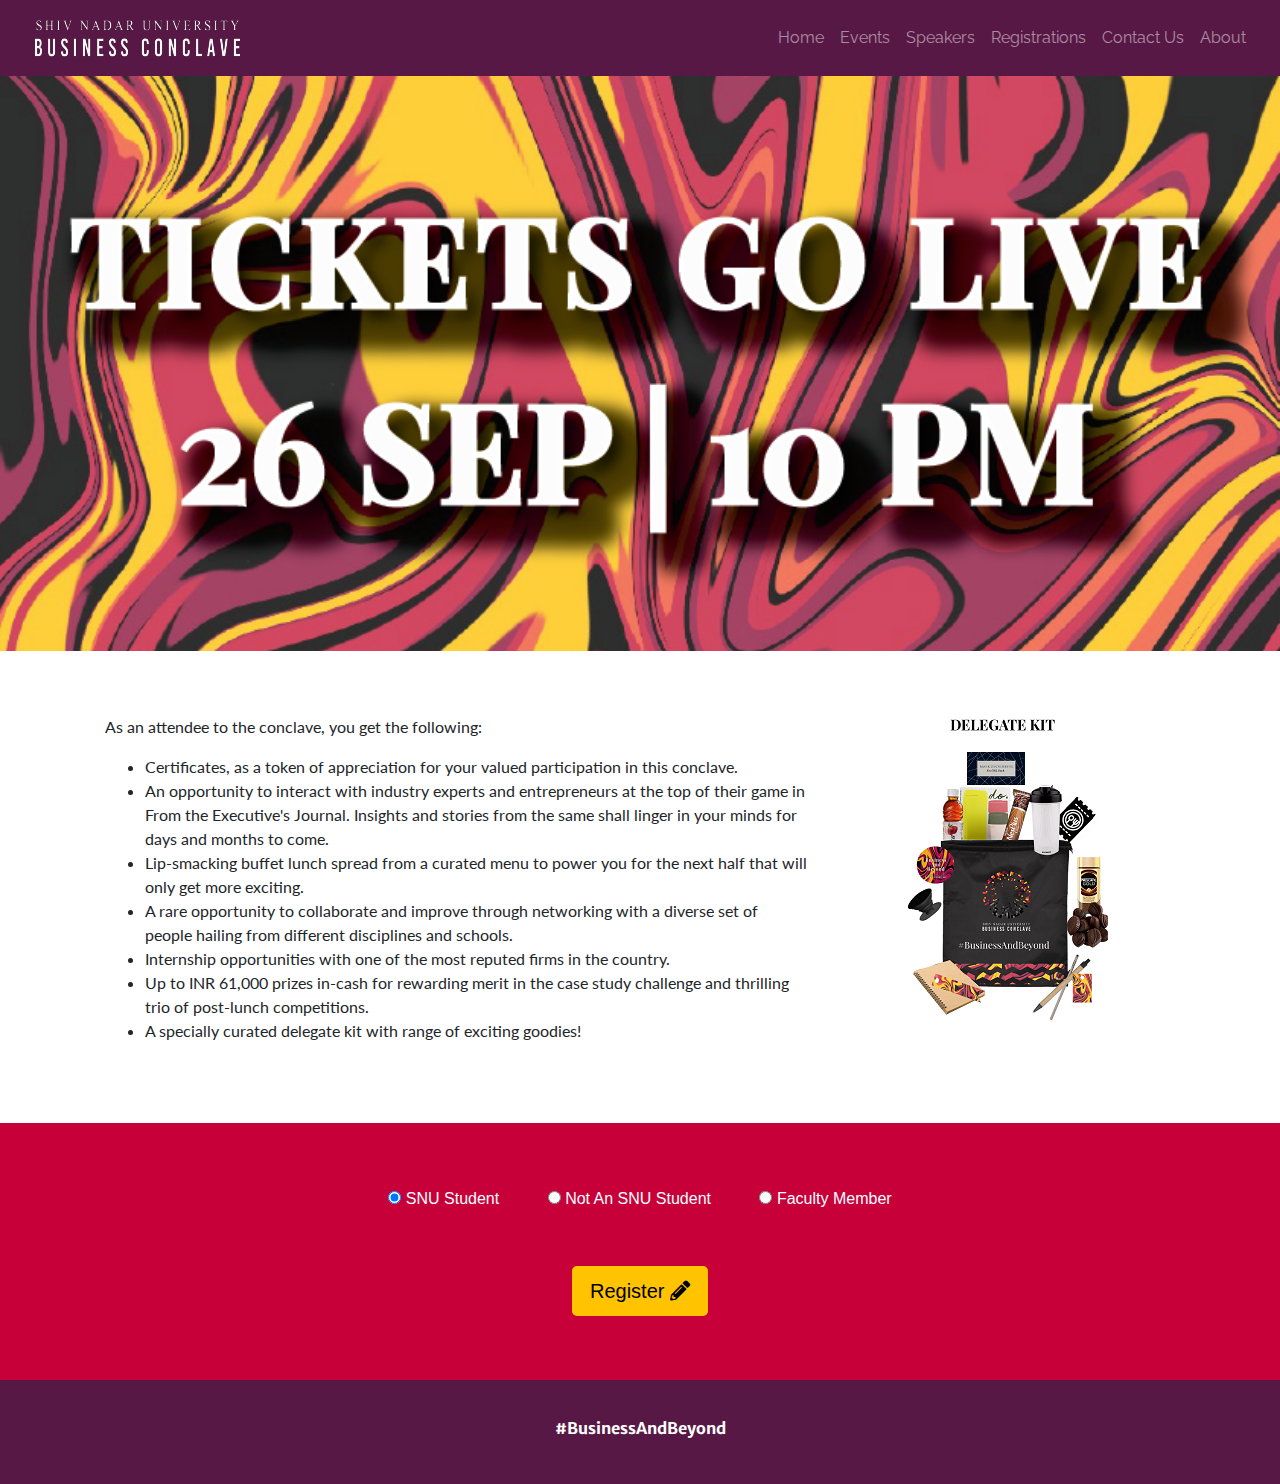
<file: registrations.html>
<!DOCTYPE html>
<html lang="en" dir="ltr">

<head>
  <meta charset="utf-8">
  <meta name="viewport" content="width=device-width, initial-scale=1.0">
  <title>SNU Business Conclave 2019</title>
  <link rel="icon" href="images/favicon.png">
  <link rel="stylesheet" href="https://stackpath.bootstrapcdn.com/bootstrap/4.3.1/css/bootstrap.min.css" integrity="sha384-ggOyR0iXCbMQv3Xipma34MD+dH/1fQ784/j6cY/iJTQUOhcWr7x9JvoRxT2MZw1T" crossorigin="anonymous">
  <link href="https://cdnjs.cloudflare.com/ajax/libs/font-awesome/5.10.2/css/all.css" rel="stylesheet">
  <link href="https://fonts.googleapis.com/css?family=Lato:900|Merriweather+Sans:300|Raleway:700&display=swap" rel="stylesheet">
  <script src="https://code.jquery.com/jquery-3.3.1.slim.min.js" integrity="sha384-q8i/X+965DzO0rT7abK41JStQIAqVgRVzpbzo5smXKp4YfRvH+8abtTE1Pi6jizo" crossorigin="anonymous"></script>
  <script src="https://cdnjs.cloudflare.com/ajax/libs/popper.js/1.14.7/umd/popper.min.js" integrity="sha384-UO2eT0CpHqdSJQ6hJty5KVphtPhzWj9WO1clHTMGa3JDZwrnQq4sF86dIHNDz0W1" crossorigin="anonymous"></script>
  <script src="https://stackpath.bootstrapcdn.com/bootstrap/4.3.1/js/bootstrap.min.js" integrity="sha384-JjSmVgyd0p3pXB1rRibZUAYoIIy6OrQ6VrjIEaFf/nJGzIxFDsf4x0xIM+B07jRM" crossorigin="anonymous"></script>
  <link rel="stylesheet" href="styles.css">
</head>

<body>
  <nav class="navbar sticky-top navbar-expand-lg navbar-dark">
    <a class="navbar-brand" href="#"><img src="images/brand.png" alt="Brand Image"></a>
    <button class="navbar-toggler" type="button" data-toggle="collapse" data-target="#navbarNav" aria-controls="navbarNav" aria-expanded="false" aria-label="Toggle navigation">
      <span class="navbar-toggler-icon"></span>
    </button>
    <div class="collapse navbar-collapse" id="navbarNav">
      <div class="ml-auto">
        <ul class="navbar-nav">
          <li class="nav-item">
            <a data-toggle="collapse" data-target="#navbarNav" class="nav-link" href="index.html" onclick="window.open('index.html','_self')">Home</a>
          </li>
          <li class="nav-item">
            <a data-toggle="collapse" data-target="#navbarNav" class="nav-link" href="index.html#events" onclick="window.open('events.html','_self')">Events</a>
          </li>
          <li class="nav-item">
            <a data-toggle="collapse" data-target="#navbarNav" class="nav-link" href="index.html#speakers" onclick="window.open('speakers.html','_self')">Speakers</a>
          </li>
          <li class="nav-item">
            <a href="registrations.html" onclick="window.open('registrations.html','_self')" data-toggle="collapse" data-target="#navbarNav" class="nav-link">Registrations</a>
          </li>
          <li class="nav-item">
            <a data-toggle="collapse" data-target="#navbarNav" class="nav-link" href="#index.html#footer" onclick="window.open('index.html#footer','_self')">Contact Us</a>
          </li>
          <li class="nav-item">
            <a data-toggle="collapse" data-target="#navbarNav" class="nav-link" href="about.html" onclick="window.open('about.html','_self')">About</a>
          </li>
        </ul>
      </div>
    </div>
  </nav>
  <div class="register-div">
    <img src="images/register.png" alt="" style="width: 100%;">
  </div>
  <div class="register-about padding">
    <div class="row">
      <div class="col-lg-8">
        <p>As an attendee to the conclave, you get the following:</p>
        <ul>
          <li>Certificates, as a token of appreciation for your valued participation in this conclave.</li>
          <li>An opportunity to interact with industry experts and entrepreneurs at the top of their game in From the Executive's Journal. Insights and stories from the same shall linger in your minds for days and months to come.</li>
          <li>Lip-smacking buffet lunch spread from a curated menu to power you for the next half that will only get more exciting.</li>
          <li>A rare opportunity to collaborate and improve through networking with a diverse set of people hailing from different disciplines and schools.</li>
          <li>Internship opportunities with one of the most reputed firms in the country.</li>
          <li>Up to INR 61,000 prizes in-cash for rewarding merit in the case study challenge and thrilling trio of post-lunch competitions.</li>
          <li>A specially curated delegate kit with range of exciting goodies!</li>
        </ul>
      </div>
      <div class="col-lg-4 center-align">
        <img class="" src="images/delegate kit.png" alt="">
      </div>
    </div>

  </div>
  <div class="options padding center-align">
    <div class="labels">
      <label class="radio-inline"><input id="radio1" type="radio" name="optradio" checked> SNU Student</label>
      <label class="radio-inline"><input id="radio2" type="radio" name="optradio"> Not An SNU Student</label>
      <label class="radio-inline"><input id="radio3" type="radio" name="optradio"> Faculty Member</label>
    </div>
    <div class="center-align">
      <button class="btn-lg register-btn rb-1" button" name="button" onclick="window.open('https://forms.gle/1uggCSHtWZuCTX7a9')">Register <i class="fas fa-pencil-alt"></i></button>
      <button class="btn-lg register-btn hide rb-2" button" name="button">Coming Soon</button>
    </div>
  </div>
  <footer class="footer">
    <h6 class="Bab">#BusinessAndBeyond</h6>
  </footer>
  <script src="https://ajax.googleapis.com/ajax/libs/jquery/3.4.1/jquery.min.js"></script>
  <script type="text/javascript" src="index.js"></script>
</body>

</html>
</file>
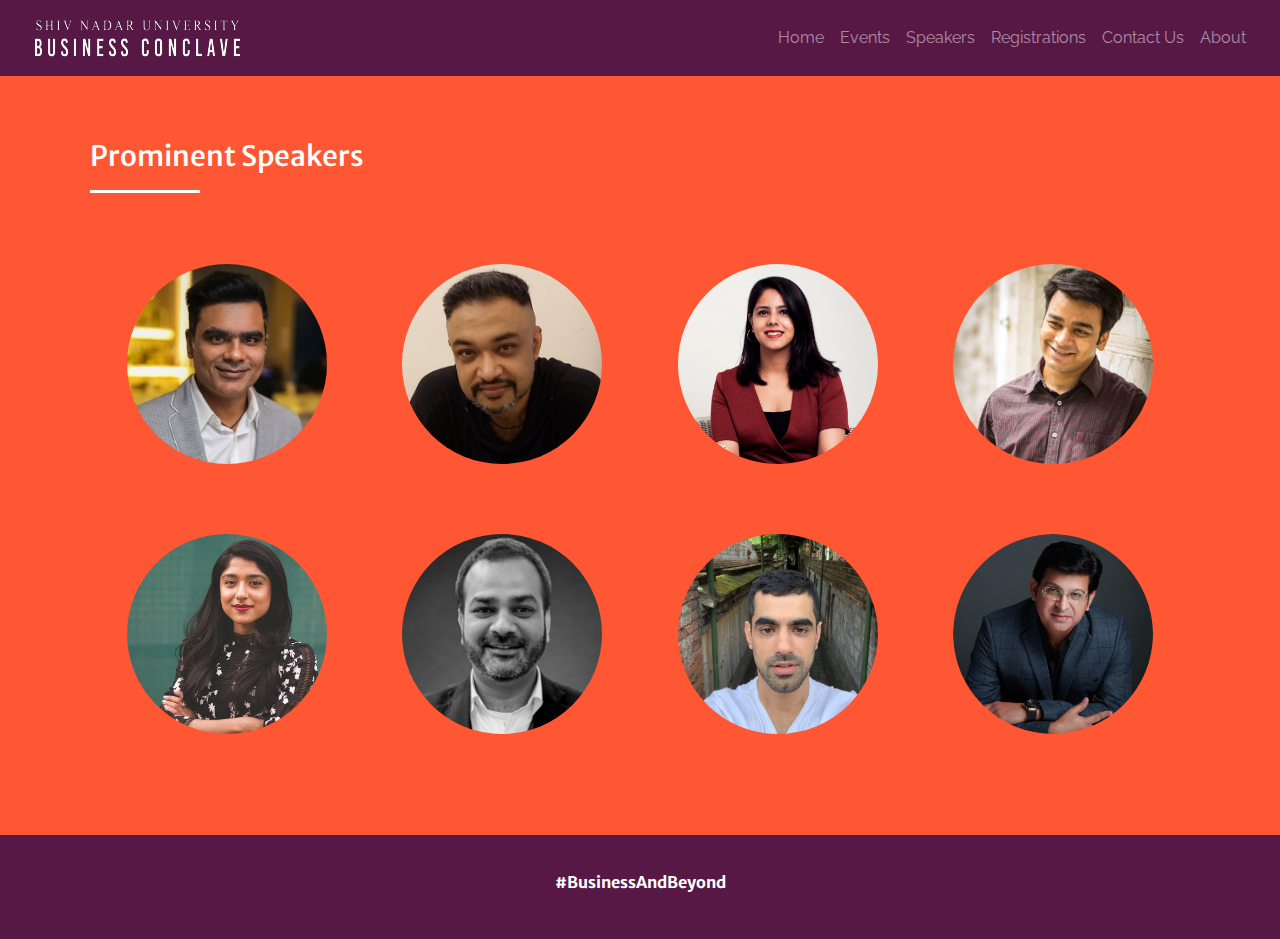
<file: speakers.html>
<!DOCTYPE html>
<html lang="en" dir="ltr">

<head>
  <meta charset="utf-8">
  <meta name="viewport" content="width=device-width, initial-scale=1.0">
  <title>SNU Business Conclave 2019</title>
  <link rel="icon" href="images/favicon.png">
  <link rel="stylesheet" href="https://stackpath.bootstrapcdn.com/bootstrap/4.3.1/css/bootstrap.min.css" integrity="sha384-ggOyR0iXCbMQv3Xipma34MD+dH/1fQ784/j6cY/iJTQUOhcWr7x9JvoRxT2MZw1T" crossorigin="anonymous">
  <link href="https://cdnjs.cloudflare.com/ajax/libs/font-awesome/5.10.2/css/all.css" rel="stylesheet">
  <link href="https://fonts.googleapis.com/css?family=Lato:900|Merriweather+Sans:300|Raleway:700&display=swap" rel="stylesheet">
  <script src="https://code.jquery.com/jquery-3.3.1.slim.min.js" integrity="sha384-q8i/X+965DzO0rT7abK41JStQIAqVgRVzpbzo5smXKp4YfRvH+8abtTE1Pi6jizo" crossorigin="anonymous"></script>
  <script src="https://cdnjs.cloudflare.com/ajax/libs/popper.js/1.14.7/umd/popper.min.js" integrity="sha384-UO2eT0CpHqdSJQ6hJty5KVphtPhzWj9WO1clHTMGa3JDZwrnQq4sF86dIHNDz0W1" crossorigin="anonymous"></script>
  <script src="https://stackpath.bootstrapcdn.com/bootstrap/4.3.1/js/bootstrap.min.js" integrity="sha384-JjSmVgyd0p3pXB1rRibZUAYoIIy6OrQ6VrjIEaFf/nJGzIxFDsf4x0xIM+B07jRM" crossorigin="anonymous"></script>
  <link rel="stylesheet" href="styles.css">
</head>

<body>
  <nav class="navbar sticky-top navbar-expand-lg navbar-dark">
    <a class="navbar-brand" href="#"><img src="images/brand.png" alt="Brand Image"></a>
    <button class="navbar-toggler" type="button" data-toggle="collapse" data-target="#navbarNav" aria-controls="navbarNav" aria-expanded="false" aria-label="Toggle navigation">
      <span class="navbar-toggler-icon"></span>
    </button>
    <div class="collapse navbar-collapse" id="navbarNav">
      <div class="ml-auto">
        <ul class="navbar-nav">
          <li class="nav-item">
            <a data-toggle="collapse" data-target="#navbarNav" class="nav-link" href="index.html" onclick="window.open('index.html','_self')">Home</a>
          </li>
          <li class="nav-item">
            <a data-toggle="collapse" data-target="#navbarNav" class="nav-link" href="index.html#events" onclick="window.open('events.html','_self')">Events</a>
          </li>
          <li class="nav-item">
            <a data-toggle="collapse" data-target="#navbarNav" class="nav-link" href="index.html#speakers" onclick="window.open('speakers.html','_self')">Speakers</a>
          </li>
          <li class="nav-item">
            <a href="registrations.html" onclick="window.open('registrations.html','_self')" data-toggle="collapse" data-target="#navbarNav" class="nav-link">Registrations</a>
          </li>
          <li class="nav-item">
            <a data-toggle="collapse" data-target="#navbarNav" class="nav-link" href="#index.html#footer" onclick="window.open('index.html#footer','_self')">Contact Us</a>
          </li>
          <li class="nav-item">
            <a data-toggle="collapse" data-target="#navbarNav" class="nav-link" href="about.html" onclick="window.open('about.html','_self')">About</a>
          </li>
        </ul>
      </div>
    </div>
  </nav>

  <div class="all-speakers padding">
    <div class="heading">
      <h3>Prominent Speakers</h3>
      <hr align="left">
    </div>
    <div class="erow row">
      <div class="col-md-3">
        <button type="button" class="e-btn" data-toggle="modal" data-target="#exampleModal1">
          <img class="sp-img" src="images/speaker1.jpg" alt="Speaker 1">
        </button>
        <div class="modal fade" id="exampleModal1" tabindex="-1" role="dialog" aria-labelledby="exampleModalLabel" aria-hidden="true">
          <div class="modal-dialog modal-lg" role="document">
            <div class="modal-content">
              <div class="modal-header">
                <h5 class="modal-title" id="exampleModalLabel1">Vikrant Batra | Founder & Director, Cafe Delhi Heights</h5>
                <button type="button" class="close" data-dismiss="modal" aria-label="Close">
                  <span aria-hidden="true">&times;</span>
                </button>
              </div>
              <div class="modal-body">
                <div class="container-fluid">
                  <div class="row">
                    <div class="col-lg-4 center-align padding-btm">
                      <img class="ev-img" src="images/speaker1.jpg" alt="Speaker 1">
                    </div>
                    <div class="col-lg-8 justify">
                      Mr. Batra's heart lies in Delhi and food and sharing this spirit of Saddi Dilli amongst others. His love and passion led him to venture into the industry of food, expand it to world renowned brand and continuing to be a pioneer
                      in it.
                    </div>
                  </div>
                </div>
              </div>
            </div>
          </div>
        </div>
      </div>

      <div class="col-md-3">
        <button type="button" class="e-btn" data-toggle="modal" data-target="#exampleModal2">
          <img class="sp-img" src="images/speaker2.jpg" alt="Speaker 2">
        </button>

        <div class="modal fade" id="exampleModal2" tabindex="-1" role="dialog" aria-labelledby="exampleModalLabel" aria-hidden="true">
          <div class="modal-dialog modal-lg" role="document">
            <div class="modal-content">
              <div class="modal-header">
                <h5 class="modal-title" id="exampleModalLabel2">Sumit Vashisth | Creative Director, Ogilvy</h5>
                <button type="button" class="close" data-dismiss="modal" aria-label="Close">
                  <span aria-hidden="true">&times;</span>
                </button>
              </div>
              <div class="modal-body">
                <div class="container-fluid">
                  <div class="row">
                    <div class="col-lg-4 center-align padding-btm center-align padding-btm">
                      <img class="ev-img" src="images/speaker2.jpg" alt="Speaker 2">
                    </div>
                    <div class="col-lg-8 justify">
                      Art can be viewed by anybody but it takes artists like him to market it to consumers. Mr, Vashisth is the creative director for the world's largest marketing company, Ogilvy. He brings the perfect amalgamation of art & marketing
                      to create campaigns both emotionally satisfactory and beneficial.
                    </div>
                  </div>
                </div>
              </div>
            </div>
          </div>
        </div>
      </div>

      <div class="col-md-3">
        <button type="button" class="e-btn" data-toggle="modal" data-target="#exampleModal3">
          <img class="sp-img" src="images/speaker3.jpg" alt="Speaker 3">
        </button>

        <div class="modal fade" id="exampleModal3" tabindex="-1" role="dialog" aria-labelledby="exampleModalLabel" aria-hidden="true">
          <div class="modal-dialog modal-lg" role="document">
            <div class="modal-content">
              <div class="modal-header">
                <h5 class="modal-title" id="exampleModalLabel3">Tanvi Johri | Founder and CEO, Carmesi</h5>
                <button type="button" class="close" data-dismiss="modal" aria-label="Close">
                  <span aria-hidden="true">&times;</span>
                </button>
              </div>
              <div class="modal-body">
                <div class="container-fluid">
                  <div class="row">
                    <div class="col-lg-4 center-align padding-btm">
                      <img class="ev-img" src="images/speaker3.jpg" alt="Speaker 3">
                    </div>
                    <div class="col-lg-8 justify">
                      Spreading awareness about menstruation and feminine hygiene while being environment friendly. Ms. Tanvi Johri takes confident steps into the industry with Carmessi - brand offering biodegradable sanitary napkins.
                      "It matters. Period.”
                    </div>
                  </div>
                </div>
              </div>
            </div>
          </div>
        </div>
      </div>
      <div class="col-md-3">
        <button type="button" class="e-btn" data-toggle="modal" data-target="#exampleModal4">
          <img class="sp-img" src="images/speaker4.jpg" alt="Speaker 4">
        </button>

        <div class="modal fade" id="exampleModal4" tabindex="-1" role="dialog" aria-labelledby="exampleModalLabel" aria-hidden="true">
          <div class="modal-dialog modal-lg" role="document">
            <div class="modal-content">
              <div class="modal-header">
                <h5 class="modal-title" id="exampleModalLabel1">Vinay Joshi | Brand Manager - Jack Daniels</h5>
                <button type="button" class="close" data-dismiss="modal" aria-label="Close">
                  <span aria-hidden="true">&times;</span>
                </button>
              </div>
              <div class="modal-body">
                <div class="container-fluid">
                  <div class="row">
                    <div class="col-lg-4 center-align padding-btm">
                      <img class="ev-img" src="images/speaker4.jpg" alt="Speaker 4">
                    </div>
                    <div class="col-lg-8 justify">
                      Business and booze! Most of us love ourselves alcoholic drinks but what if we don't just take memories of it but a bottle full of knowledge about the industry too? Meet the man who knows what emotions resonate for which brand.
                      Mr. Vinay Joshi is the brand manager of Jack Daniel's.
                    </div>
                  </div>
                </div>
              </div>
            </div>
          </div>
        </div>
      </div>
    </div>
    <div class="erow row">
      <div class="col-md-3">
        <button type="button" class="e-btn" data-toggle="modal" data-target="#exampleModal5">
          <img class="sp-img" src="images/speaker5.jpg" alt="Speaker 5">
        </button>

        <div class="modal fade" id="exampleModal5" tabindex="-1" role="dialog" aria-labelledby="exampleModalLabel" aria-hidden="true">
          <div class="modal-dialog modal-lg" role="document">
            <div class="modal-content">
              <div class="modal-header">
                <h5 class="modal-title" id="exampleModalLabel4">Priya Prakash | Founder & CEO, HealthSetGo</h5>
                <button type="button" class="close" data-dismiss="modal" aria-label="Close">
                  <span aria-hidden="true">&times;</span>
                </button>
              </div>
              <div class="modal-body">
                <div class="container-fluid">
                  <div class="row">
                    <div class="col-lg-4 center-align padding-btm">
                      <img class="ev-img" src="images/speaker5.jpg" alt="Speaker 5">
                    </div>
                    <div class="col-lg-8 justify">
                      A teenager who struggled with self-esteem issues is now set to revamp the health of India's youth. Featured in Forbes 30 under 30 Asia, Ms.Prakash is building a healthier tomorrow for all of us through her brainchild,
                      HealthSetGo.
                    </div>
                  </div>
                </div>
              </div>
            </div>
          </div>
        </div>
      </div>

      <div class="col-md-3">
        <button type="button" class="e-btn" data-toggle="modal" data-target="#exampleModal6">
          <img class="sp-img" src="images/speaker6.jpg" alt="Speaker 6">
        </button>

        <div class="modal fade" id="exampleModal6" tabindex="-1" role="dialog" aria-labelledby="exampleModalLabel" aria-hidden="true">
          <div class="modal-dialog modal-lg" role="document">
            <div class="modal-content">
              <div class="modal-header">
                <h5 class="modal-title" id="exampleModalLabel6">Bithal Bharadwaj | Chief Information Security Officer, General Electric</h5>
                <button type="button" class="close" data-dismiss="modal" aria-label="Close">
                  <span aria-hidden="true">&times;</span>
                </button>
              </div>
              <div class="modal-body">
                <div class="container-fluid">
                  <div class="row">
                    <div class="col-lg-4 center-align padding-btm">
                      <img class="ev-img" src="images/speaker6.jpg" alt="Speaker 6">
                    </div>
                    <div class="col-lg-8 justify">
                      With the growing age of internet and technology, there is also growing concern for privacy and security. Mr. Bithal Bhardwaj, works as the CISO for General Electric South Asia. His passion to go beyond technology to simplify
                      cyber security has set benchmarks for the world to look up to.
                    </div>
                  </div>
                </div>
              </div>
              <div class="modal-footer">
              </div>
            </div>
          </div>
        </div>
      </div>

      <div class="col-md-3">
        <button type="button" class="e-btn" data-toggle="modal" data-target="#exampleModal7">
          <img class="sp-img" src="images/speaker7.jpg" alt="Speaker 7">
        </button>

        <div class="modal fade" id="exampleModal7" tabindex="-1" role="dialog" aria-labelledby="exampleModalLabel" aria-hidden="true">
          <div class="modal-dialog modal-lg" role="document">
            <div class="modal-content">
              <div class="modal-header">
                <h5 class="modal-title" id="exampleModalLabel6">Arjun Bahl | Co-Founder - St+Art Foundation</h5>
                <button type="button" class="close" data-dismiss="modal" aria-label="Close">
                  <span aria-hidden="true">&times;</span>
                </button>
              </div>
              <div class="modal-body">
                <div class="container-fluid">
                  <div class="row">
                    <div class="col-lg-4 center-align padding-btm">
                      <img class="ev-img" src="images/speaker7.jpg" alt="Speaker 7">
                    </div>
                    <div class="col-lg-8 justify">
                      For the growing street art scene in India, they provide a collaborative platform for Indian and international artists. St+art foundation are to be credited for the aforementioned and adding a burst of colours to our mundane
                      urban lives. Meet Mr. Arjun Bahl, the Co-Founder of St+art and working as a creative entrepreneur with various other well established organizations. </div>
                  </div>
                </div>
              </div>
            </div>
          </div>
        </div>
      </div>
      <div class="col-md-3">
        <button type="button" class="e-btn" data-toggle="modal" data-target="#exampleModal8">
          <img class="sp-img" src="images/speaker8.png" alt="Speaker 8">
        </button>

        <div class="modal fade" id="exampleModal8" tabindex="-1" role="dialog" aria-labelledby="exampleModalLabel" aria-hidden="true">
          <div class="modal-dialog modal-lg" role="document">
            <div class="modal-content">
              <div class="modal-header">
                <h5 class="modal-title" id="exampleModalLabel1">Sameer Dhanrajani | Chief Strategy Officer, Fractal Analytics</h5>
                <button type="button" class="close" data-dismiss="modal" aria-label="Close">
                  <span aria-hidden="true">&times;</span>
                </button>
              </div>
              <div class="modal-body">
                <div class="container-fluid">
                  <div class="row">
                    <div class="col-lg-4 center-align padding-btm">
                      <img class="ev-img" src="images/speaker8.png" alt="Speaker 8">
                    </div>
                    <div class="col-lg-8 justify">
                      Today's guess work dependent fields are fueled by data-driven analytics. Similarly, Mr. Sameer Dhanrajani, the Chief Strategy Officer of Fractal Analytics fuels the firm to achieve it's aim of reshaping business through science
                      and advance data tools
                    </div>
                  </div>
                </div>
              </div>
            </div>
          </div>
        </div>
      </div>
    </div>
  </div>

  <footer class="footer">
    <h6 class="Bab">#BusinessAndBeyond</h6>
  </footer>
  <script src="https://ajax.googleapis.com/ajax/libs/jquery/3.4.1/jquery.min.js"></script>
  <script type="text/javascript" src="index.js"></script>
</body>

</html>
</file>
<file: styles.css>
hr {
  width: 40%
}

h1 {
  font-size: 3.0rem;
}

h2 {
  font-size: 2.5rem;
}

h5 {
  padding-bottom: 5%;
}

.vh1 {
  height: 100%;
}

.aboutus img {
  width: 100%;
}

.about-par {
  margin-top: 5%;
  text-align: justify;
}

.aboutinfo {
  color: white;
  background-color: #c70039;
}

.all-events {
  background-color: #c70039;
}

.all-speakers {
  background-color: #ff5733;
}

.all-speakers .modal-body {
  padding-top: 2%;
}

.bd-example {
  vertical-align: middle;
}

.btn-lg {
  border-color: transparent;
}

.btn {
  border-color: transparent;
}

.Bab {
  font-family: 'Merriweather Sans', sans-serif;
  color: white;
  font-weight: bold;
  font-size: 1rem;
}

.BC {
  font-size: 3.5rem;
}

.about-inspiria {
  width: 60%;
}

.about-bc {
  width: 100%;
}

.center-align {
  text-align: center;
}

.countdown {
  font-family: 'Lato', sans-serif;
  font-size: 2rem;
  color: white;
  text-align: center;
  padding: 3%;
}

.cd-div {
  margin-top: 3%;
  text-align: center;
  padding: 0 25%;
}

.cspan {
  display: block;
}

.carousel-left {
  margin-left: -7%;
}

.carousel-right {
  margin-right: -7%;
}

.carousel-ind {
  margin-bottom: -12%;
}

.carousel-item {
  text-align: center;
}

.col {
  text-align: center;
}

.col-md-4 {
  margin: auto;
  text-align: center;
}

.col-md-3 {
  margin: auto;
  text-align: center;
}

.col-md-8 {
  text-align: center;
  margin: auto;
}

.events {
  background-color: #c70039;
}

.e-btn {
  padding: 0;
  border: none;
  background: none;
}

.erow {
  padding: 3% 0;
}

.ev-img {
  width: 250px;
  height: 250px;
}

.ev-desc {
  padding: 1% 5%;
  text-align: justify;
}

.ev-btn {
  margin-top: 5%;
  background-color: #ff5733;
}

.inspiria {
  padding-bottom: 1.5%;
  width: 180px;
}

.footer {
  text-align: center;
  background: #581845;
  padding: 3% 15%;
  color: white;
}

.ftext {
  font-family: 'Merriweather Sans', sans-serif;
  color: white;
  font-size: 1.5rem;
}

.grid {
  text-align: center;
  padding: 5%;
  margin: auto;
}

.heading {
  text-align: left;
  font-family: 'Merriweather Sans', sans-serif;
  color: white;
}

.heading hr {
  width: 10%;
  border-color: white;
  border-width: 3px 0 0;
  padding-bottom: 2%;
}

.hide {
  display: none;
}

.justify {
  text-align: justify;
  padding: 1% 2.5%;
}

.mod-img {
  position: relative;
  width: 100%;
}

.modal-body {
  padding: 0 0 0.5rem 0;
}

.modal-header h5 {
  padding-bottom: 0;
}

.modal-header {
  text-align: left;
}

.mod-btn {
  background-color: #c70039;
  color: white;
  margin-top: 2%;
  font-family: 'Merriweather Sans', sans-serif;
}

.navbar {
  background-color: #581845;
  padding: 5px 2%;
}

.nav-link {
  font-family: 'Raleway', sans-serif;
  text-rendering: optimizeLegibility;
}

.padding {
  padding: 5% 7%;
}

.padding-home {
  padding: 5% 10%;
}

.padding-btm {
  padding-bottom: 1%;
}

.padding-tp {
  padding-top: 5%;
}

.radio-inline {
  margin: 0 2%;
}

.radio-spacing {
  margin: 0 5%;
}

.register-div {
  text-align: center;
  padding: 0;
  margin: 0;
}

.register-about {
  font-family: 'Lato', sans-serif;
}

.register-about p {
  text-align: justify;
}

.options {
  background-color: #c70039;
  color: white;
}

.register-btn {
  margin-top: 5%;
  background-color: #ffc300;
}

.row {
  margin: 0;
}

.spinner {
  border-radius: 50%;
  display: block;
  margin: 2% auto;
  -webkit-animation: rotation 20s infinite linear;
}

.sp-img {
  border-radius: 50%;
  width: 200px;
  height: 200px;
  margin-bottom: 2%;
}

.socials {
  padding: 2% 3%;
  color: white;
}

.speakers-lg {
  background: #ffc300;
}

.speakers {
  margin: 0;
  padding: 0;
}

.sp-desc {
  padding: 2%;
  text-align: justify;
}

.snubc {
  padding-bottom: 1.25%;
  width: 220px;
}

.spkr {
  border-radius: 50%;
  margin: 5% auto;
}

.trailer {
  overflow: hidden;
  padding-bottom: 56.25%;
  position: relative;
  height: 0;
  background-color: black;
}

.trailer iframe {
  left: 0;
  top: 12.5%;
  height: 75%;
  width: 100%;
  position: absolute;
}

.yellow-bg {
  background-color: #ffc300;
}

@-webkit-keyframes rotation {
  from {
    -webkit-transform: rotate(0deg);
  }

  to {
    -webkit-transform: rotate(359deg);
  }
}

@media only screen and (min-width: 992px) {
  .speakers-sm {
    display: none;
  }
}

@media only screen and (max-width: 992px) {
  .all-events {
    text-align: center;
  }

  .BC {
    font-size: 2.25rem;
  }

  .col-sm-4 {
    text-align: center;
  }

  .col-sm-8 {
    padding: 5% 0 0 0;
  }

  .cd-div {
    padding: 5% 10%;
    margin: auto;
  }

  .countdown {
    font-size: 1.25rem;
  }

  .carousel-ind {
    margin-bottom: -5%;
  }

  .inspiria {
    display: block;
    margin: auto;
  }

  .e-btn {
    padding: 2%;
  }

  .ftext {
    display: none;
  }

  .heading {
    text-align: center;
    padding-left: 5px;
  }

  .heading hr {
    display: none;
  }

  .navbar {
    padding: 2%;
  }

  .padding {
    padding: 2%;
  }

  .padding-home {
    padding: 5% 0;
  }

  h1 {
    font-size: 2rem;
  }

  h2 {
    font-size: 1.5rem;
  }

  h3 {
    font-size: 1.5rem;
  }

  label {
    font-size: 0.675rem;
  }

  .speakers-lg {
    display: none;
  }

  .spkr {
    padding-top: 5%;
    margin: 2% auto;
    width: 70%;
  }

  .sp-desc {
    padding: 2% 0 0 0;
  }

  .speakers-sm {
    background-color: #ffc300;
    padding: 2% 0;
  }

  .register-about p {
    text-align: center;
  }

  .register-btn {
    margin: 2% 0;
    background-color: #ff5733;
  }
}

@media only screen and (max-width: 1200px) {
  .trailer iframe {
    left: 0;
    top: 0;
    height: 100%;
    width: 100%;
    position: absolute;
  }
}
</file>
